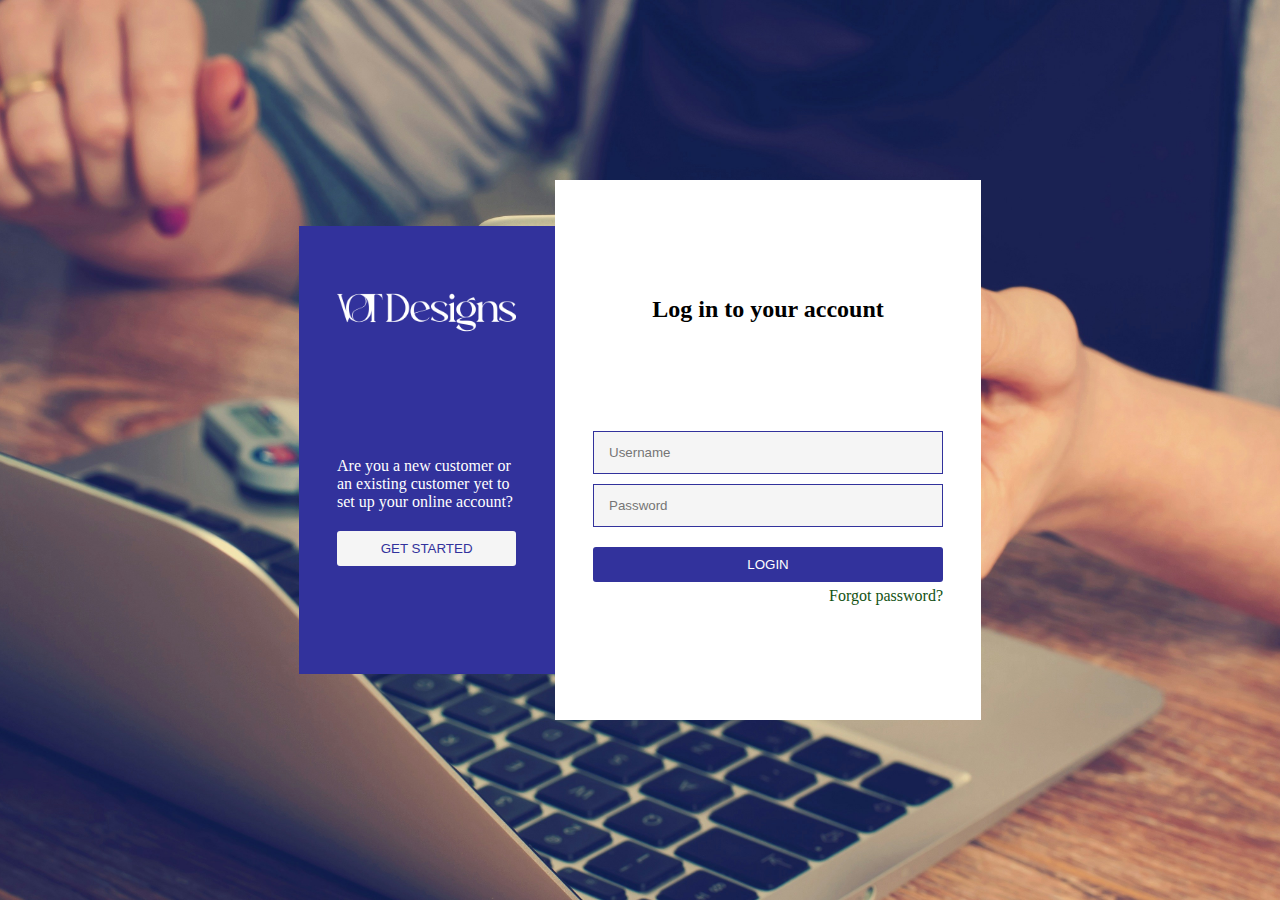
<file: index.html>
<!DOCTYPE html>
<html lang="en">
  <head>
    <meta charset="UTF-8" />
    <meta name="viewport" content="width=device-width, initial-scale=1.0" />
    <link rel="stylesheet" href="style.css" />
    <title>Log-in Page</title>
  </head>
  <body>
    <div class="Login-Container">
      <div class="get-started">
        <div class="logo">
          <img src="/vot designs NEWBANDLOGO PNG.png" alt="" />
        </div>
        <div class="get-started2">
          <p>
            Are you a new customer or an existing customer yet to set up your
            online account?
          </p>
          <button>GET STARTED</button>
        </div>
      </div>

      <div class="login-form">
        <h2>Log in to your account</h2>
        <form>
          <input type="text" placeholder="Username" />
          <input type="password" placeholder="Password" />
        </form>
        <div class="fgpassword">
          <button type="submit">LOGIN</button>
          <p><a href="#">Forgot password?</a></p>
        </div>
      </div>
    </div>
  </body>
</html>
</file>
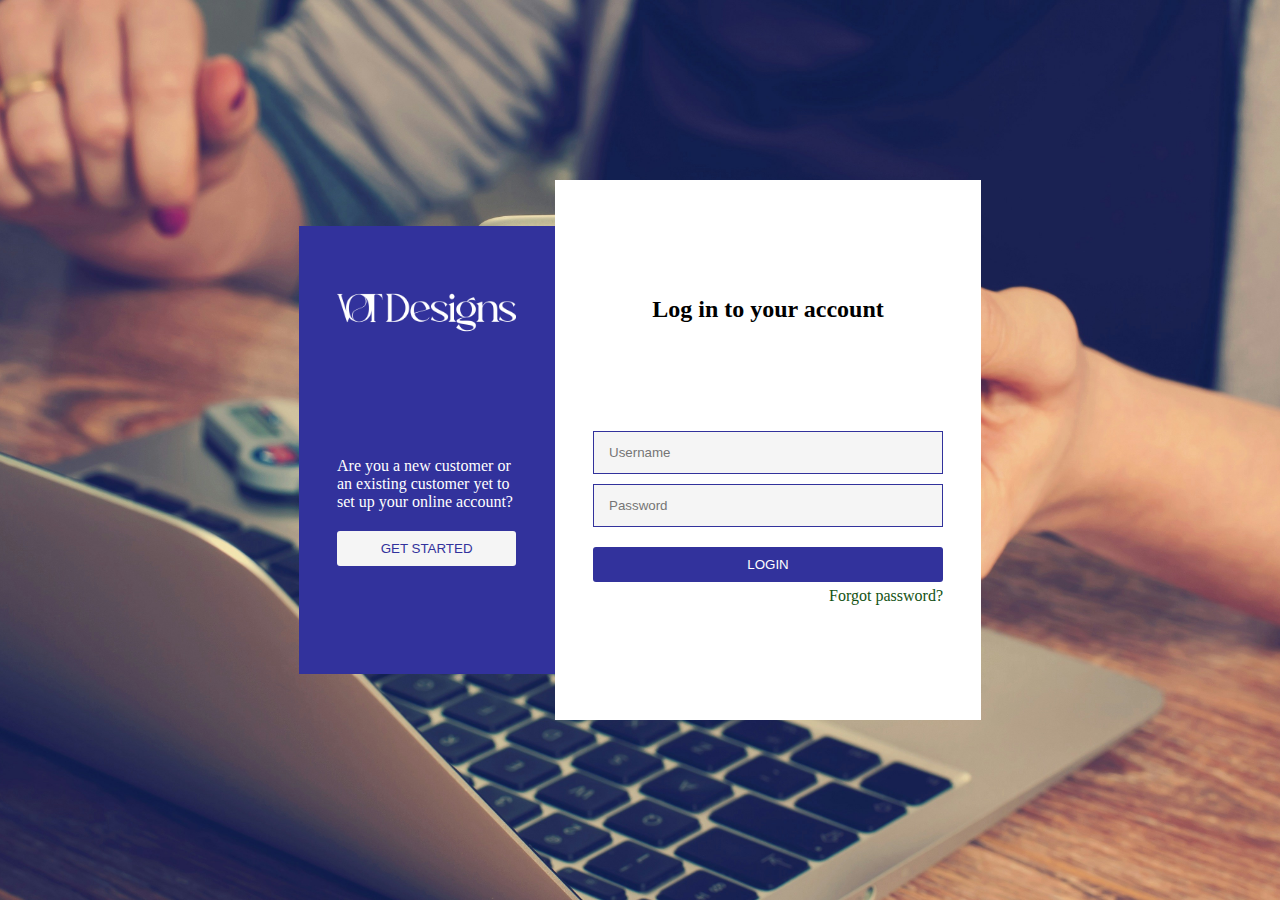
<file: Login-Page/index.html>
<!DOCTYPE html>
<html lang="en">
  <head>
    <meta charset="UTF-8" />
    <meta name="viewport" content="width=device-width, initial-scale=1.0" />
    <link rel="stylesheet" href="style.css" />
    <title>Log-in Page</title>
  </head>
  <body>
    <div class="Login-Container">
      <div class="get-started">
        <div class="logo">
          <img src="/Login-Page/vot designs NEWBANDLOGO PNG.png" alt="" />
        </div>
        <div class="get-started2">
          <p>
            Are you a new customer or an existing customer yet to set up your
            online account?
          </p>
          <button>GET STARTED</button>
        </div>
      </div>

      <div class="login-form">
        <h2>Log in to your account</h2>
        <form>
          <input type="text" placeholder="Username" />
          <input type="password" placeholder="Password" />
        </form>
        <div class="fgpassword">
          <button type="submit">LOGIN</button>
          <p><a href="#">Forgot password?</a></p>
        </div>
      </div>
    </div>
  </body>
</html>
</file>
<file: style.css>
* {
  margin: 0;
  padding: 0;
  box-sizing: border-box;
}
body {
  background-image: url(/BGIMAGE.jpg);
  background-position: center;
  background-repeat: no-repeat;
  background-size: cover;
  display: flex;
  justify-content: center;
  align-items: center;
  height: 100vh;
}
.Login-Container {
  display: flex;
  align-items: center;
  justify-content: center;
}
.get-started {
  background-color: rgb(50, 50, 156);
  max-width: 20vw;
  min-width: 10vw;
  padding-inline: 3vw;
  padding-block: 4vh;
}
.logo img {
  width: 100%;
  margin-bottom: 10vh;
}
.get-started2 {
  display: flex;
  flex-direction: column;
  gap: 20px;
}
.get-started2 p {
  color: white;
}
.get-started2 button {
  padding: 10px;
  background-color: whitesmoke;
  border: none;
  border-radius: 3px;
  margin-bottom: 8vh;
  color: rgb(50, 50, 156);
}
.login-form {
  background-color: white;
  min-width: 30vw;
  padding-inline: 3vw;
  padding-block: 3vh;
  display: flex;
  flex-direction: column;
  align-items: center;
  justify-content: center;
  height: 60vh;
}
.login-form h2 {
  margin-bottom: 12vh;
}
.login-form form {
  display: flex;
  flex-direction: column;
  align-items: center;
  justify-content: center;
}
.login-form form input {
  padding-inline: 15px;
  padding-block: 13px;
  min-width: 350px;
  margin-bottom: 10px;
  background-color: whitesmoke;
  border: 1px solid rgb(50, 50, 156);
  outline: none;
}

.fgpassword button {
  padding-inline: 15px;
  padding-block: 10px;
  min-width: 350px;
  margin-top: 10px;
  margin-bottom: 5px;
  background-color: rgb(50, 50, 156);
  border: none;
  color: white;
  border-radius: 3px;
}
.fgpassword {
  display: flex;
  flex-direction: column;
  align-items: end;
}
.fgpassword p a {
  color: rgb(20, 82, 20);
  text-decoration: none;
}
</file>
<file: Login-Page/style.css>
* {
  margin: 0;
  padding: 0;
  box-sizing: border-box;
}
body {
  background-image: url(/Login-Page/BGIMAGE.jpg);
  background-position: center;
  background-repeat: no-repeat;
  background-size: cover;
  display: flex;
  justify-content: center;
  align-items: center;
  height: 100vh;
}
.Login-Container {
  display: flex;
  align-items: center;
  justify-content: center;
}
.get-started {
  background-color: rgb(50, 50, 156);
  max-width: 20vw;
  min-width: 10vw;
  padding-inline: 3vw;
  padding-block: 4vh;
}
.logo img {
  width: 100%;
  margin-bottom: 10vh;
}
.get-started2 {
  display: flex;
  flex-direction: column;
  gap: 20px;
}
.get-started2 p {
  color: white;
}
.get-started2 button {
  padding: 10px;
  background-color: whitesmoke;
  border: none;
  border-radius: 3px;
  margin-bottom: 8vh;
  color: rgb(50, 50, 156);
}
.login-form {
  background-color: white;
  min-width: 30vw;
  padding-inline: 3vw;
  padding-block: 3vh;
  display: flex;
  flex-direction: column;
  align-items: center;
  justify-content: center;
  height: 60vh;
}
.login-form h2 {
  margin-bottom: 12vh;
}
.login-form form {
  display: flex;
  flex-direction: column;
  align-items: center;
  justify-content: center;
}
.login-form form input {
  padding-inline: 15px;
  padding-block: 13px;
  min-width: 350px;
  margin-bottom: 10px;
  background-color: whitesmoke;
  border: 1px solid rgb(50, 50, 156);
  outline: none;
}

.fgpassword button {
  padding-inline: 15px;
  padding-block: 10px;
  min-width: 350px;
  margin-top: 10px;
  margin-bottom: 5px;
  background-color: rgb(50, 50, 156);
  border: none;
  color: white;
  border-radius: 3px;
}
.fgpassword {
  display: flex;
  flex-direction: column;
  align-items: end;
}
.fgpassword p a {
  color: rgb(20, 82, 20);
  text-decoration: none;
}
</file>
